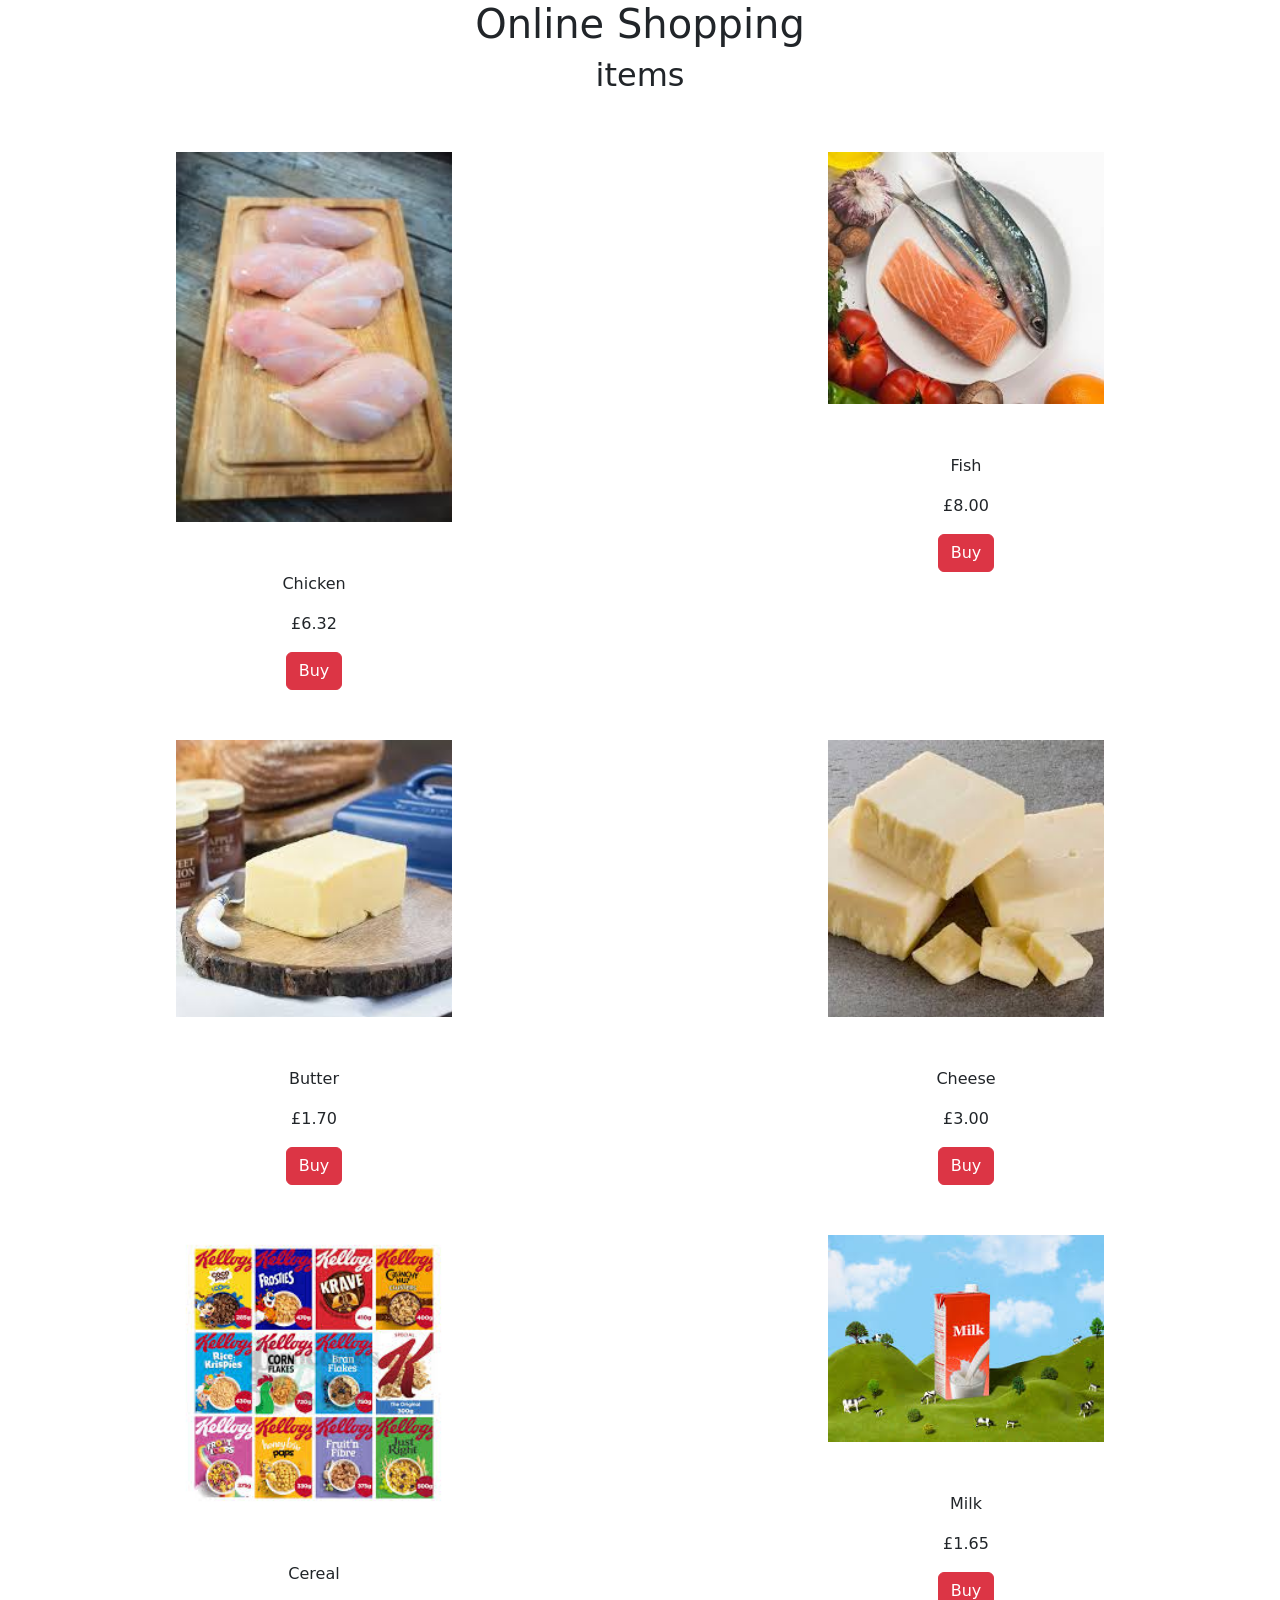
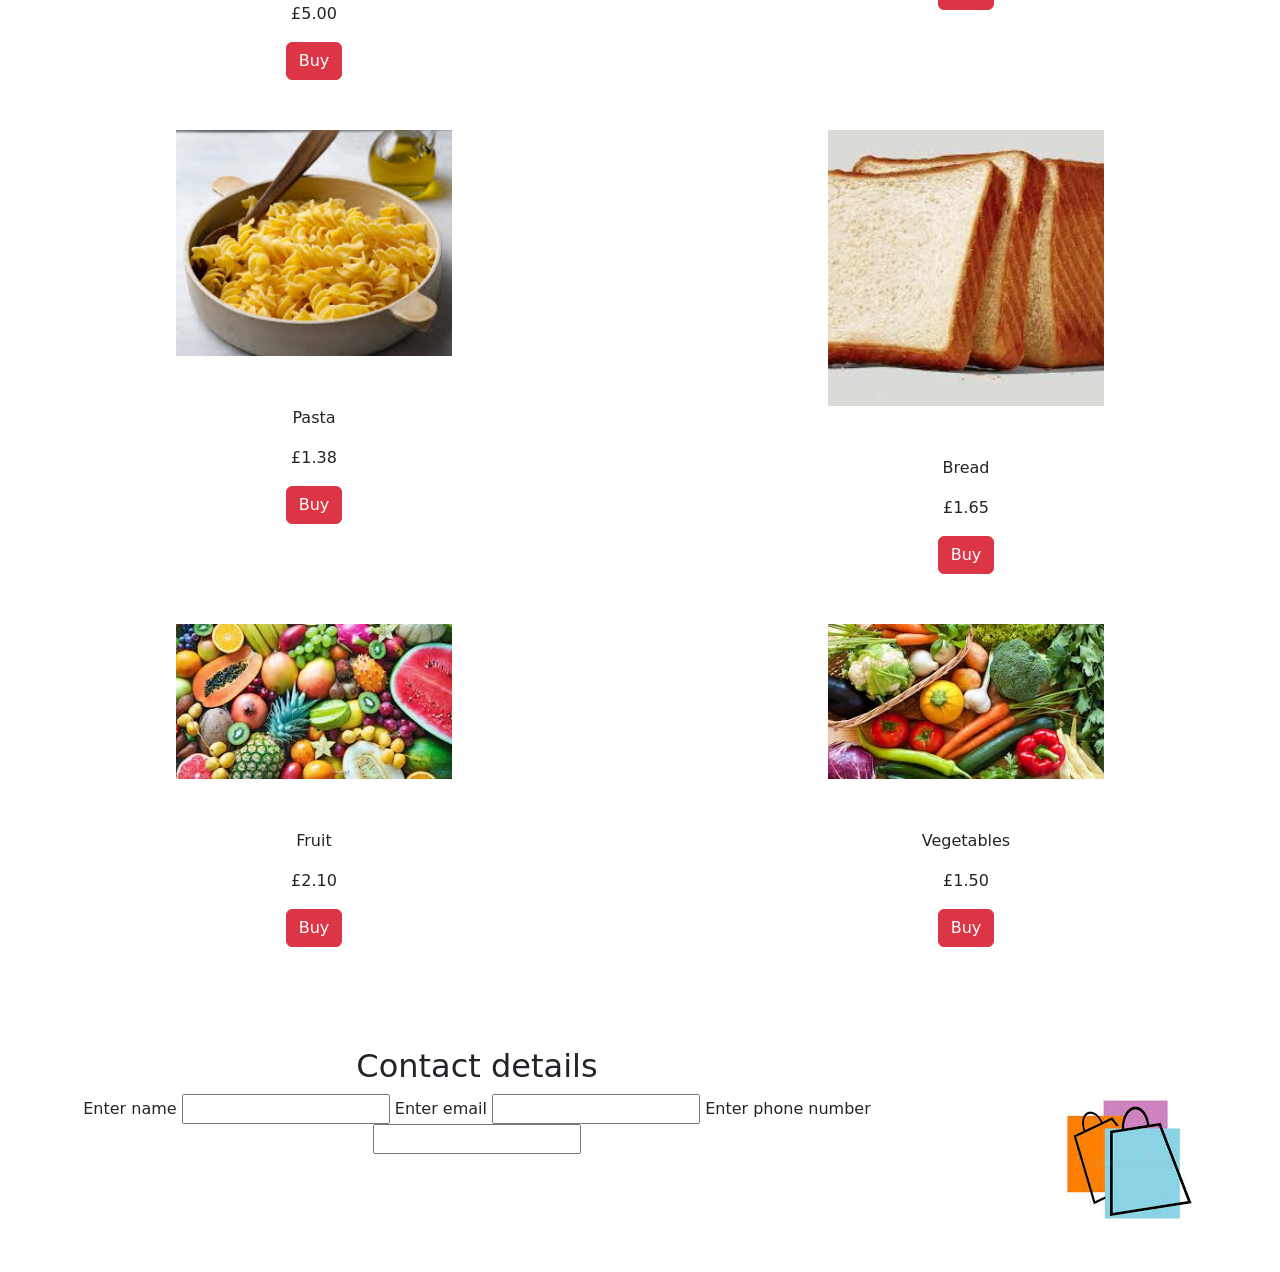
<file: index.html>
<!DOCTYPE html>
<html lang="en">
<head>
    <meta charset="UTF-8">
    <meta name="viewport" content="width=device-width, initial-scale=1.0">
    <title>Online Shopping</title>
    <link href="https://cdn.jsdelivr.net/npm/bootstrap@5.3.8/dist/css/bootstrap.min.css" rel="stylesheet" integrity="sha384-sRIl4kxILFvY47J16cr9ZwB07vP4J8+LH7qKQnuqkuIAvNWLzeN8tE5YBujZqJLB" crossorigin="anonymous">
    <link rel="stylesheet" href="style.css">
</head>
<body>
    <!--top of the page-->
    <div class="col-md-12">
        <h1>Online Shopping</h1>
        <h2>items</h2>
    </div>

    <!--make rows of 2 images each with text and button-->

    <div class="row">
        <div class="col-md-6">
            <figure>
                <img src="chicken.jpg" class="img-fluid zoom" alt="chicken">
                <figcaption>Chicken</figcaption>
            </figure>
            <p>£6.32</p>
            <button class="btn btn-danger">Buy</button>
        </div>
        <div class="col-md-6">
            <figure>
                <img src="fish.jpg" class="img-fluid zoom" alt="fish">
                <figcaption>Fish</figcaption>
            </figure>
            <p>£8.00</p>
            <button class="btn btn-danger">Buy</button>
        </div>
    </div>

    <div class="row">
        <div class="col-md-6">
            <figure>
                <img src="butter.jpg" class="img-fluid zoom" alt="butter">
                <figcaption>Butter</figcaption>
            </figure>
            <p>£1.70</p>
            <button class="btn btn-danger">Buy</button>
        </div>
        <div class="col-md-6">
            <figure>
                <img src="cheese.jpg" class="img-fluid zoom" alt="cheese">
                <figcaption>Cheese</figcaption>
            </figure>
            <p>£3.00</p>
            <button class="btn btn-danger">Buy</button>
        </div>
    </div>

    <div class="row">
        <div class="col-md-6">
            <figure>
                <img src="cereal.jpg" class="img-fluid zoom" alt="cereal">
                <figcaption>Cereal</figcaption>
            </figure>
            <p>£5.00</p>
            <button class="btn btn-danger">Buy</button>
        </div>
        <div class="col-md-6">
            <figure>
                <img src="milk.jpg" class="img-fluid zoom" alt="milk">
                <figcaption>Milk</figcaption>
            </figure>
            <p>£1.65</p>
            <button class="btn btn-danger">Buy</button>
        </div>
    </div>

    <div class="row">
        <div class="col-md-6">
            <figure>
                <img src="pasta.jpg" class="img-fluid zoom" alt="pasta">
                <figcaption>Pasta</figcaption>
            </figure>
            <p>£1.38</p>
            <button class="btn btn-danger">Buy</button>
        </div>
        <div class="col-md-6">
            <figure>
                <img src="bread.jpg" class="img-fluid zoom" alt="bread">
                <figcaption>Bread</figcaption>
            </figure>
            <p>£1.65</p>
            <button class="btn btn-danger">Buy</button>
        </div>
    </div>

    <div class="row">
        <div class="col-md-6">
            <figure>
                <img src="fruit.jpg" class="img-fluid zoom" alt="fruit">
                <figcaption>Fruit</figcaption>
            </figure>
            <p>£2.10</p>
            <button class="btn btn-danger">Buy</button>
        </div>
        <div class="col-md-6">
            <figure>
                <img src="vegetables.jpg" class="img-fluid zoom" alt="vegetables">
                <figcaption>Vegetables</figcaption>
            </figure>
            <p>£1.50</p>
            <button class="btn btn-danger">Buy</button>
        </div>
    </div>

    <footer>
        <div class="row">
            <div class="col-md-9">
                <h2>Contact details</h2>
                <form action="">
                    <label for="name">Enter name</label>
                    <input type="text">
                    <label for="email">Enter email</label>
                    <input type="email">
                    <label for="phone">Enter phone number</label>
                    <input type="text">
                </form>
            </div>
            <div class="col-md-3">
                <img src="shop.jpg" class="img-fluid" alt="logo">
            </div>
        </div>
    </footer>
    <script src="https://cdn.jsdelivr.net/npm/bootstrap@5.3.8/dist/js/bootstrap.bundle.min.js" integrity="sha384-FKyoEForCGlyvwx9Hj09JcYn3nv7wiPVlz7YYwJrWVcXK/BmnVDxM+D2scQbITxI" crossorigin="anonymous"></script>
</body>
</html>
</file>
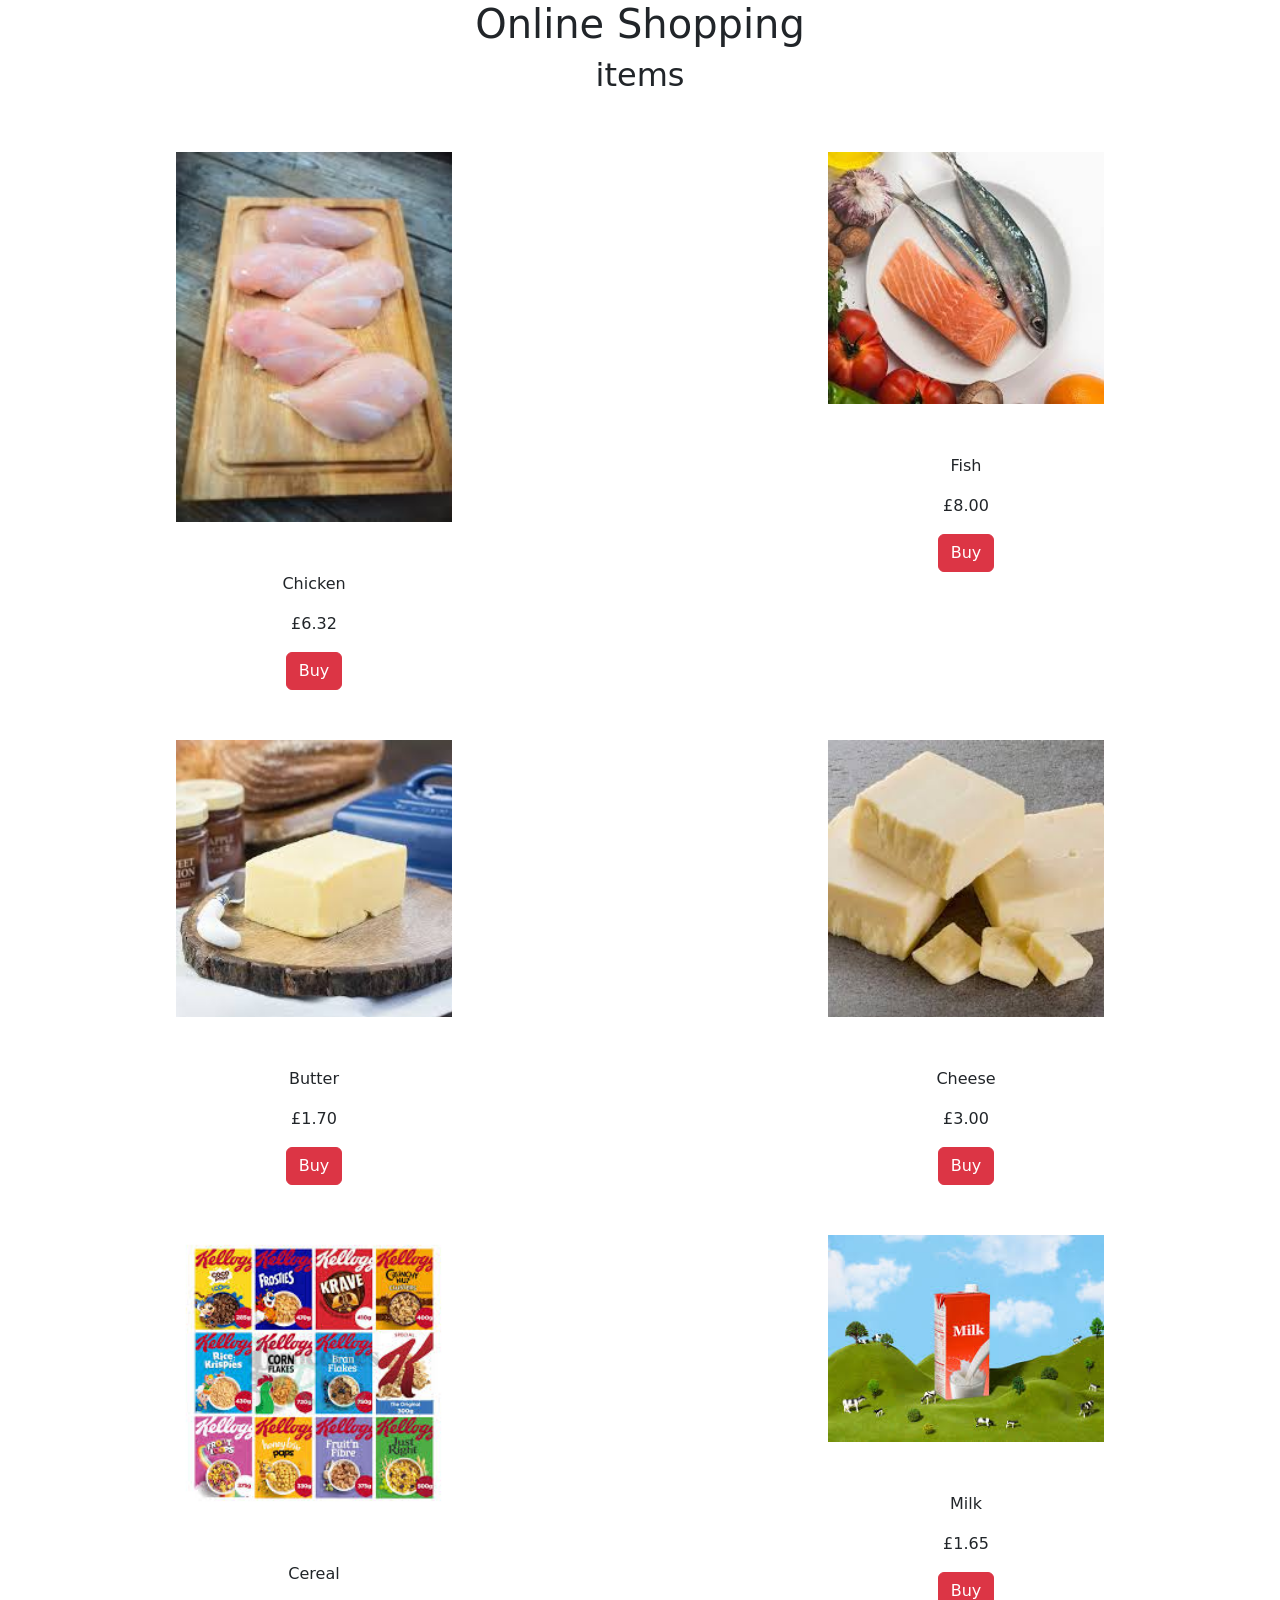
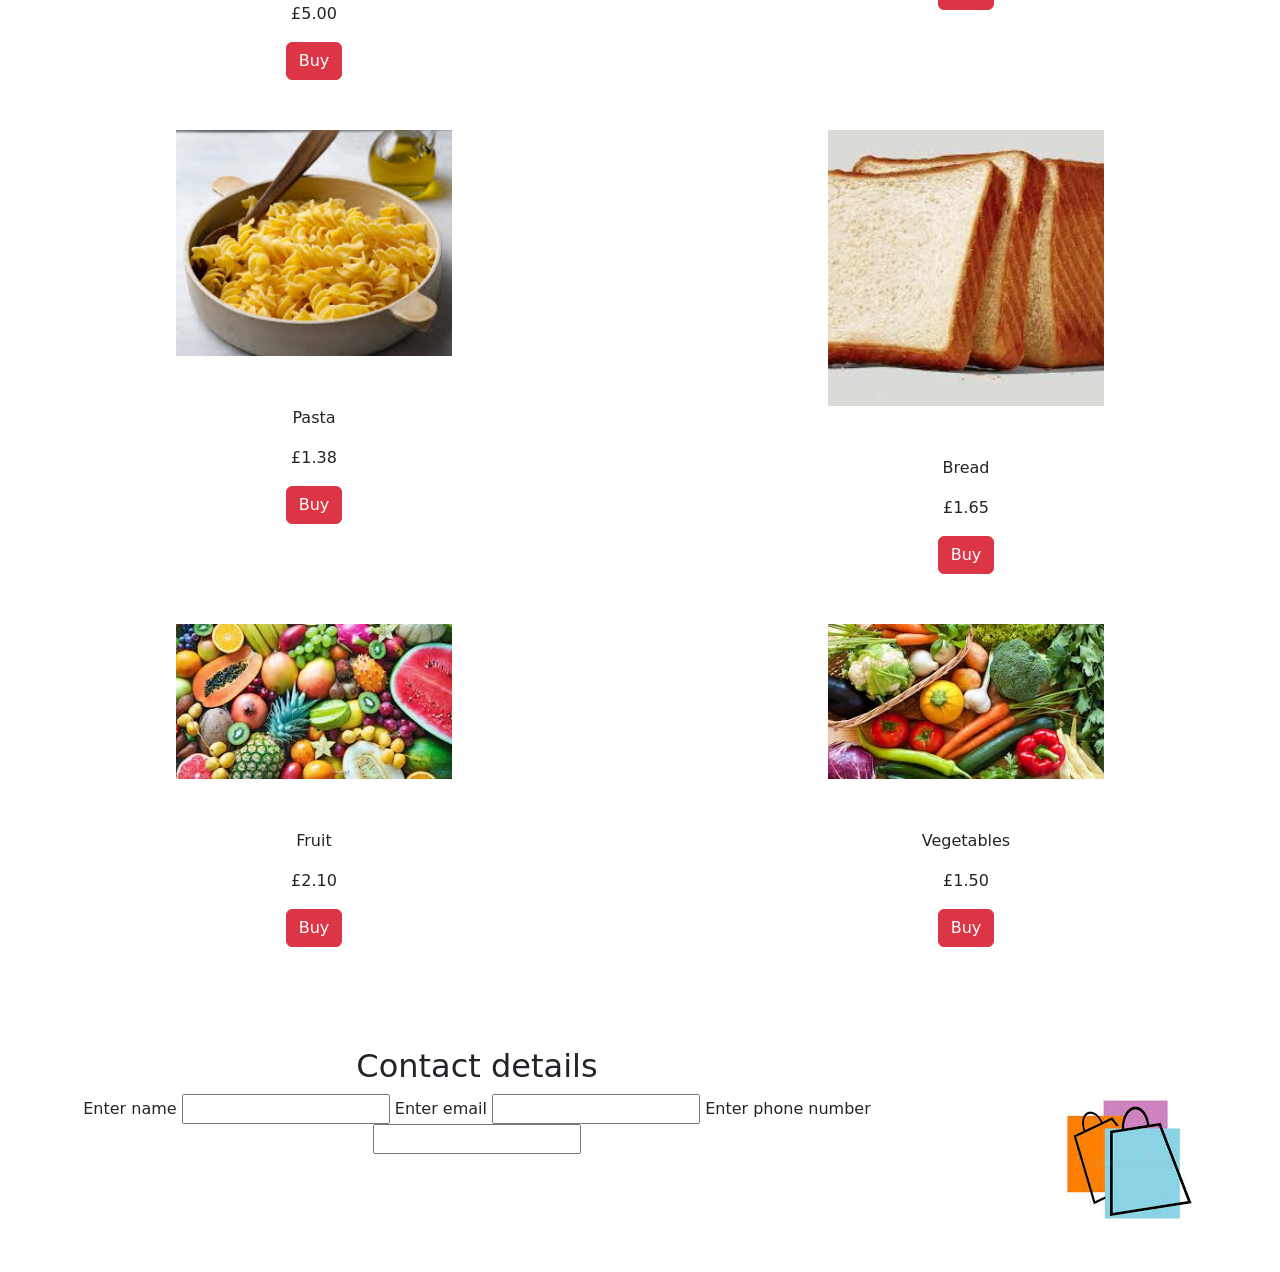
<file: shopping.html>
<!DOCTYPE html>
<html lang="en">
<head>
    <meta charset="UTF-8">
    <meta name="viewport" content="width=device-width, initial-scale=1.0">
    <title>Online Shopping</title>
    <link href="https://cdn.jsdelivr.net/npm/bootstrap@5.3.8/dist/css/bootstrap.min.css" rel="stylesheet" integrity="sha384-sRIl4kxILFvY47J16cr9ZwB07vP4J8+LH7qKQnuqkuIAvNWLzeN8tE5YBujZqJLB" crossorigin="anonymous">
    <link rel="stylesheet" href="style.css">
</head>
<body>
    <!--top of the page-->
    <div class="col-md-12">
        <h1>Online Shopping</h1>
        <h2>items</h2>
    </div>

    <!--make rows of 2 images each with text and button-->

    <div class="row">
        <div class="col-md-6">
            <figure>
                <img src="chicken.jpg" class="img-fluid zoom" alt="chicken">
                <figcaption>Chicken</figcaption>
            </figure>
            <p>£6.32</p>
            <button class="btn btn-danger">Buy</button>
        </div>
        <div class="col-md-6">
            <figure>
                <img src="fish.jpg" class="img-fluid zoom" alt="fish">
                <figcaption>Fish</figcaption>
            </figure>
            <p>£8.00</p>
            <button class="btn btn-danger">Buy</button>
        </div>
    </div>

    <div class="row">
        <div class="col-md-6">
            <figure>
                <img src="butter.jpg" class="img-fluid zoom" alt="butter">
                <figcaption>Butter</figcaption>
            </figure>
            <p>£1.70</p>
            <button class="btn btn-danger">Buy</button>
        </div>
        <div class="col-md-6">
            <figure>
                <img src="cheese.jpg" class="img-fluid zoom" alt="cheese">
                <figcaption>Cheese</figcaption>
            </figure>
            <p>£3.00</p>
            <button class="btn btn-danger">Buy</button>
        </div>
    </div>

    <div class="row">
        <div class="col-md-6">
            <figure>
                <img src="cereal.jpg" class="img-fluid zoom" alt="cereal">
                <figcaption>Cereal</figcaption>
            </figure>
            <p>£5.00</p>
            <button class="btn btn-danger">Buy</button>
        </div>
        <div class="col-md-6">
            <figure>
                <img src="milk.jpg" class="img-fluid zoom" alt="milk">
                <figcaption>Milk</figcaption>
            </figure>
            <p>£1.65</p>
            <button class="btn btn-danger">Buy</button>
        </div>
    </div>

    <div class="row">
        <div class="col-md-6">
            <figure>
                <img src="pasta.jpg" class="img-fluid zoom" alt="pasta">
                <figcaption>Pasta</figcaption>
            </figure>
            <p>£1.38</p>
            <button class="btn btn-danger">Buy</button>
        </div>
        <div class="col-md-6">
            <figure>
                <img src="bread.jpg" class="img-fluid zoom" alt="bread">
                <figcaption>Bread</figcaption>
            </figure>
            <p>£1.65</p>
            <button class="btn btn-danger">Buy</button>
        </div>
    </div>

    <div class="row">
        <div class="col-md-6">
            <figure>
                <img src="fruit.jpg" class="img-fluid zoom" alt="fruit">
                <figcaption>Fruit</figcaption>
            </figure>
            <p>£2.10</p>
            <button class="btn btn-danger">Buy</button>
        </div>
        <div class="col-md-6">
            <figure>
                <img src="vegetables.jpg" class="img-fluid zoom" alt="vegetables">
                <figcaption>Vegetables</figcaption>
            </figure>
            <p>£1.50</p>
            <button class="btn btn-danger">Buy</button>
        </div>
    </div>

    <footer>
        <div class="row">
            <div class="col-md-9">
                <h2>Contact details</h2>
                <form action="">
                    <label for="name">Enter name</label>
                    <input type="text">
                    <label for="email">Enter email</label>
                    <input type="email">
                    <label for="phone">Enter phone number</label>
                    <input type="text">
                </form>
            </div>
            <div class="col-md-3">
                <img src="shop.jpg" class="img-fluid" alt="logo">
            </div>
        </div>
    </footer>
    <script src="https://cdn.jsdelivr.net/npm/bootstrap@5.3.8/dist/js/bootstrap.bundle.min.js" integrity="sha384-FKyoEForCGlyvwx9Hj09JcYn3nv7wiPVlz7YYwJrWVcXK/BmnVDxM+D2scQbITxI" crossorigin="anonymous"></script>
</body>
</html>
</file>
<file: style.css>
.zoom{
    padding: 50px;
    transition: transform .2s;
    width: 60%;
    height: 60%;
    margin: 0 auto;
}

.zoom:hover{
    -ms-transform: scale(1.5);
    -webkit-transform: scale(1.5);
    transform: scale(1.5);
}

body{
    text-align: center;
}

footer{
    padding-top: 100px;
}
</file>
